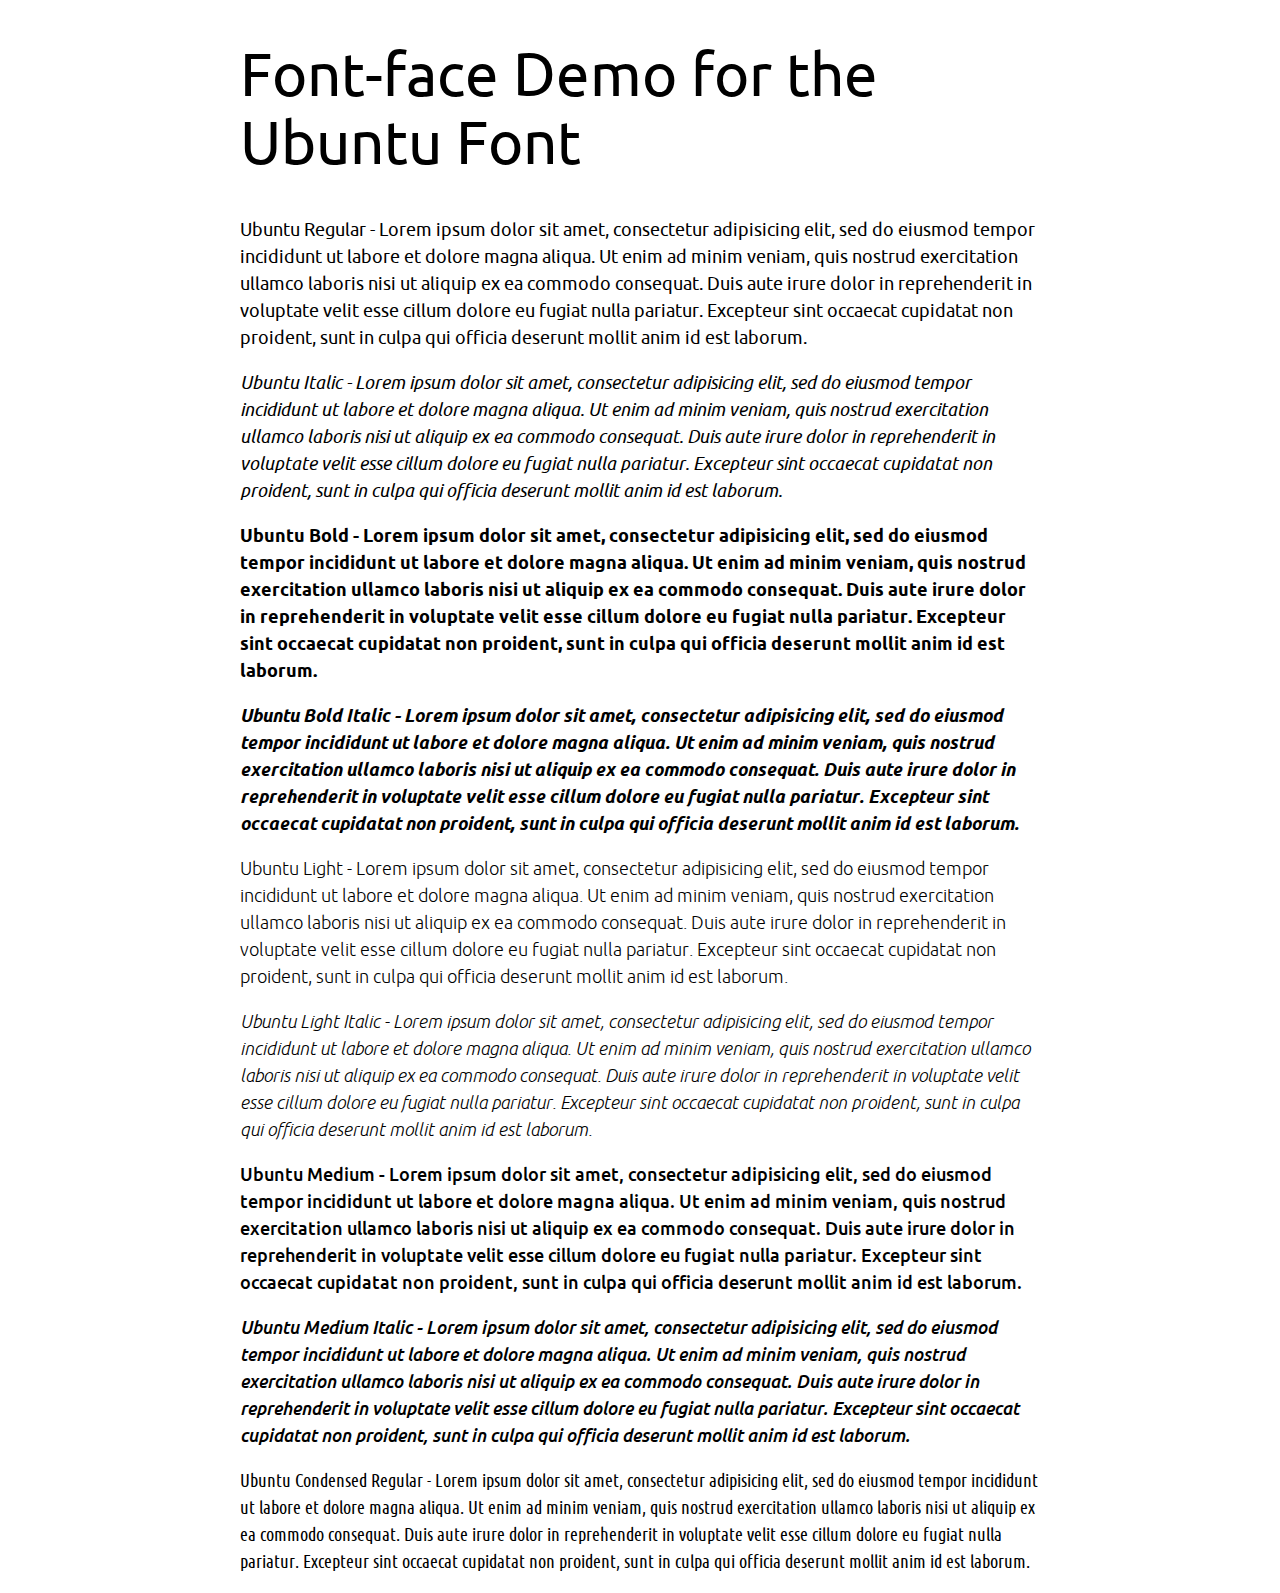
<file: font/ubuntu/demo.html>
<!DOCTYPE html PUBLIC "-//W3C//DTD XHTML 1.0 Strict//EN"
	"http://www.w3.org/TR/xhtml1/DTD/xhtml1-strict.dtd">

<html xmlns="http://www.w3.org/1999/xhtml" xml:lang="en" lang="en">
<head>
	<meta http-equiv="Content-Type" content="text/html; charset=utf-8"/>

	<title>Font Face Demo</title>
	<link rel="stylesheet" href="stylesheet.css" type="text/css" charset="utf-8">
	<style type="text/css" media="screen">
		h1.fontface {font: 60px/68px 'UbuntuRegular', Arial, sans-serif;letter-spacing: 0;}

		p.style1 {font: 18px/27px 'UbuntuRegular', Arial, sans-serif;}
		p.style2 {font: 18px/27px 'UbuntuItalic', Arial, sans-serif;}
		p.style3 {font: 18px/27px 'UbuntuBold', Arial, sans-serif;}
		p.style4 {font: 18px/27px 'UbuntuBoldItalic', Arial, sans-serif;}
		p.style5 {font: 18px/27px 'UbuntuLight', Arial, sans-serif;}
		p.style6 {font: 18px/27px 'UbuntuLightItalic', Arial, sans-serif;}
		p.style7 {font: 18px/27px 'UbuntuMedium', Arial, sans-serif;}
		p.style8 {font: 18px/27px 'UbuntuMediumItalic', Arial, sans-serif;}
		p.style9 {font: 18px/27px 'UbuntuCondensedRegular', Arial, sans-serif;}
		
		#container {
			width: 800px;
			margin-left: auto;
			margin-right: auto;
		}
	</style>
</head>

<body>
	<div id="container">
		<h1 class="fontface">Font-face Demo for the Ubuntu Font</h1>
	
	 

	<p class="style1">Ubuntu Regular - Lorem ipsum dolor sit amet, consectetur adipisicing elit, sed do eiusmod tempor incididunt ut labore et dolore magna aliqua. Ut enim ad minim veniam, quis nostrud exercitation ullamco laboris nisi ut aliquip ex ea commodo consequat. Duis aute irure dolor in reprehenderit in voluptate velit esse cillum dolore eu fugiat nulla pariatur. Excepteur sint occaecat cupidatat non proident, sunt in culpa qui officia deserunt mollit anim id est laborum.</p>

	 

	<p class="style2">Ubuntu Italic - Lorem ipsum dolor sit amet, consectetur adipisicing elit, sed do eiusmod tempor incididunt ut labore et dolore magna aliqua. Ut enim ad minim veniam, quis nostrud exercitation ullamco laboris nisi ut aliquip ex ea commodo consequat. Duis aute irure dolor in reprehenderit in voluptate velit esse cillum dolore eu fugiat nulla pariatur. Excepteur sint occaecat cupidatat non proident, sunt in culpa qui officia deserunt mollit anim id est laborum.</p>

	 

	<p class="style3">Ubuntu Bold - Lorem ipsum dolor sit amet, consectetur adipisicing elit, sed do eiusmod tempor incididunt ut labore et dolore magna aliqua. Ut enim ad minim veniam, quis nostrud exercitation ullamco laboris nisi ut aliquip ex ea commodo consequat. Duis aute irure dolor in reprehenderit in voluptate velit esse cillum dolore eu fugiat nulla pariatur. Excepteur sint occaecat cupidatat non proident, sunt in culpa qui officia deserunt mollit anim id est laborum.</p>

	 

	<p class="style4">Ubuntu Bold Italic - Lorem ipsum dolor sit amet, consectetur adipisicing elit, sed do eiusmod tempor incididunt ut labore et dolore magna aliqua. Ut enim ad minim veniam, quis nostrud exercitation ullamco laboris nisi ut aliquip ex ea commodo consequat. Duis aute irure dolor in reprehenderit in voluptate velit esse cillum dolore eu fugiat nulla pariatur. Excepteur sint occaecat cupidatat non proident, sunt in culpa qui officia deserunt mollit anim id est laborum.</p>

	 

	<p class="style5">Ubuntu Light - Lorem ipsum dolor sit amet, consectetur adipisicing elit, sed do eiusmod tempor incididunt ut labore et dolore magna aliqua. Ut enim ad minim veniam, quis nostrud exercitation ullamco laboris nisi ut aliquip ex ea commodo consequat. Duis aute irure dolor in reprehenderit in voluptate velit esse cillum dolore eu fugiat nulla pariatur. Excepteur sint occaecat cupidatat non proident, sunt in culpa qui officia deserunt mollit anim id est laborum.</p>

	 

	<p class="style6">Ubuntu Light Italic - Lorem ipsum dolor sit amet, consectetur adipisicing elit, sed do eiusmod tempor incididunt ut labore et dolore magna aliqua. Ut enim ad minim veniam, quis nostrud exercitation ullamco laboris nisi ut aliquip ex ea commodo consequat. Duis aute irure dolor in reprehenderit in voluptate velit esse cillum dolore eu fugiat nulla pariatur. Excepteur sint occaecat cupidatat non proident, sunt in culpa qui officia deserunt mollit anim id est laborum.</p>

	 

	<p class="style7">Ubuntu Medium - Lorem ipsum dolor sit amet, consectetur adipisicing elit, sed do eiusmod tempor incididunt ut labore et dolore magna aliqua. Ut enim ad minim veniam, quis nostrud exercitation ullamco laboris nisi ut aliquip ex ea commodo consequat. Duis aute irure dolor in reprehenderit in voluptate velit esse cillum dolore eu fugiat nulla pariatur. Excepteur sint occaecat cupidatat non proident, sunt in culpa qui officia deserunt mollit anim id est laborum.</p>

	 

	<p class="style8">Ubuntu Medium Italic - Lorem ipsum dolor sit amet, consectetur adipisicing elit, sed do eiusmod tempor incididunt ut labore et dolore magna aliqua. Ut enim ad minim veniam, quis nostrud exercitation ullamco laboris nisi ut aliquip ex ea commodo consequat. Duis aute irure dolor in reprehenderit in voluptate velit esse cillum dolore eu fugiat nulla pariatur. Excepteur sint occaecat cupidatat non proident, sunt in culpa qui officia deserunt mollit anim id est laborum.</p>

	 

	<p class="style9">Ubuntu Condensed Regular - Lorem ipsum dolor sit amet, consectetur adipisicing elit, sed do eiusmod tempor incididunt ut labore et dolore magna aliqua. Ut enim ad minim veniam, quis nostrud exercitation ullamco laboris nisi ut aliquip ex ea commodo consequat. Duis aute irure dolor in reprehenderit in voluptate velit esse cillum dolore eu fugiat nulla pariatur. Excepteur sint occaecat cupidatat non proident, sunt in culpa qui officia deserunt mollit anim id est laborum.</p>

		</div>
</body>
</html>
</file>
<file: font/ubuntu/stylesheet.css>
/* Generated by Font Squirrel (http://www.fontsquirrel.com) on May 23, 2012 03:36:27 AM America/New_York */



@font-face {
    font-family: 'UbuntuRegular';
    src: url('Ubuntu-R-webfont.eot');
    src: url('Ubuntu-R-webfont.eot?#iefix') format('embedded-opentype'),
         url('Ubuntu-R-webfont.woff') format('woff'),
         url('Ubuntu-R-webfont.ttf') format('truetype'),
         url('Ubuntu-R-webfont.svg#UbuntuRegular') format('svg');
    font-weight: normal;
    font-style: normal;

}

@font-face {
    font-family: 'UbuntuItalic';
    src: url('Ubuntu-RI-webfont.eot');
    src: url('Ubuntu-RI-webfont.eot?#iefix') format('embedded-opentype'),
         url('Ubuntu-RI-webfont.woff') format('woff'),
         url('Ubuntu-RI-webfont.ttf') format('truetype'),
         url('Ubuntu-RI-webfont.svg#UbuntuItalic') format('svg');
    font-weight: normal;
    font-style: normal;

}

@font-face {
    font-family: 'UbuntuBold';
    src: url('Ubuntu-B-webfont.eot');
    src: url('Ubuntu-B-webfont.eot?#iefix') format('embedded-opentype'),
         url('Ubuntu-B-webfont.woff') format('woff'),
         url('Ubuntu-B-webfont.ttf') format('truetype'),
         url('Ubuntu-B-webfont.svg#UbuntuBold') format('svg');
    font-weight: normal;
    font-style: normal;

}

@font-face {
    font-family: 'UbuntuBoldItalic';
    src: url('Ubuntu-BI-webfont.eot');
    src: url('Ubuntu-BI-webfont.eot?#iefix') format('embedded-opentype'),
         url('Ubuntu-BI-webfont.woff') format('woff'),
         url('Ubuntu-BI-webfont.ttf') format('truetype'),
         url('Ubuntu-BI-webfont.svg#UbuntuBoldItalic') format('svg');
    font-weight: normal;
    font-style: normal;

}

@font-face {
    font-family: 'UbuntuLight';
    src: url('Ubuntu-L-webfont.eot');
    src: url('Ubuntu-L-webfont.eot?#iefix') format('embedded-opentype'),
         url('Ubuntu-L-webfont.woff') format('woff'),
         url('Ubuntu-L-webfont.ttf') format('truetype'),
         url('Ubuntu-L-webfont.svg#UbuntuLight') format('svg');
    font-weight: normal;
    font-style: normal;

}

@font-face {
    font-family: 'UbuntuLightItalic';
    src: url('Ubuntu-LI-webfont.eot');
    src: url('Ubuntu-LI-webfont.eot?#iefix') format('embedded-opentype'),
         url('Ubuntu-LI-webfont.woff') format('woff'),
         url('Ubuntu-LI-webfont.ttf') format('truetype'),
         url('Ubuntu-LI-webfont.svg#UbuntuLightItalic') format('svg');
    font-weight: normal;
    font-style: normal;

}

@font-face {
    font-family: 'UbuntuMedium';
    src: url('Ubuntu-M-webfont.eot');
    src: url('Ubuntu-M-webfont.eot?#iefix') format('embedded-opentype'),
         url('Ubuntu-M-webfont.woff') format('woff'),
         url('Ubuntu-M-webfont.ttf') format('truetype'),
         url('Ubuntu-M-webfont.svg#UbuntuMedium') format('svg');
    font-weight: normal;
    font-style: normal;

}

@font-face {
    font-family: 'UbuntuMediumItalic';
    src: url('Ubuntu-MI-webfont.eot');
    src: url('Ubuntu-MI-webfont.eot?#iefix') format('embedded-opentype'),
         url('Ubuntu-MI-webfont.woff') format('woff'),
         url('Ubuntu-MI-webfont.ttf') format('truetype'),
         url('Ubuntu-MI-webfont.svg#UbuntuMediumItalic') format('svg');
    font-weight: normal;
    font-style: normal;

}

@font-face {
    font-family: 'UbuntuCondensedRegular';
    src: url('Ubuntu-C-webfont.eot');
    src: url('Ubuntu-C-webfont.eot?#iefix') format('embedded-opentype'),
         url('Ubuntu-C-webfont.woff') format('woff'),
         url('Ubuntu-C-webfont.ttf') format('truetype'),
         url('Ubuntu-C-webfont.svg#UbuntuCondensedRegular') format('svg');
    font-weight: normal;
    font-style: normal;

}
</file>
